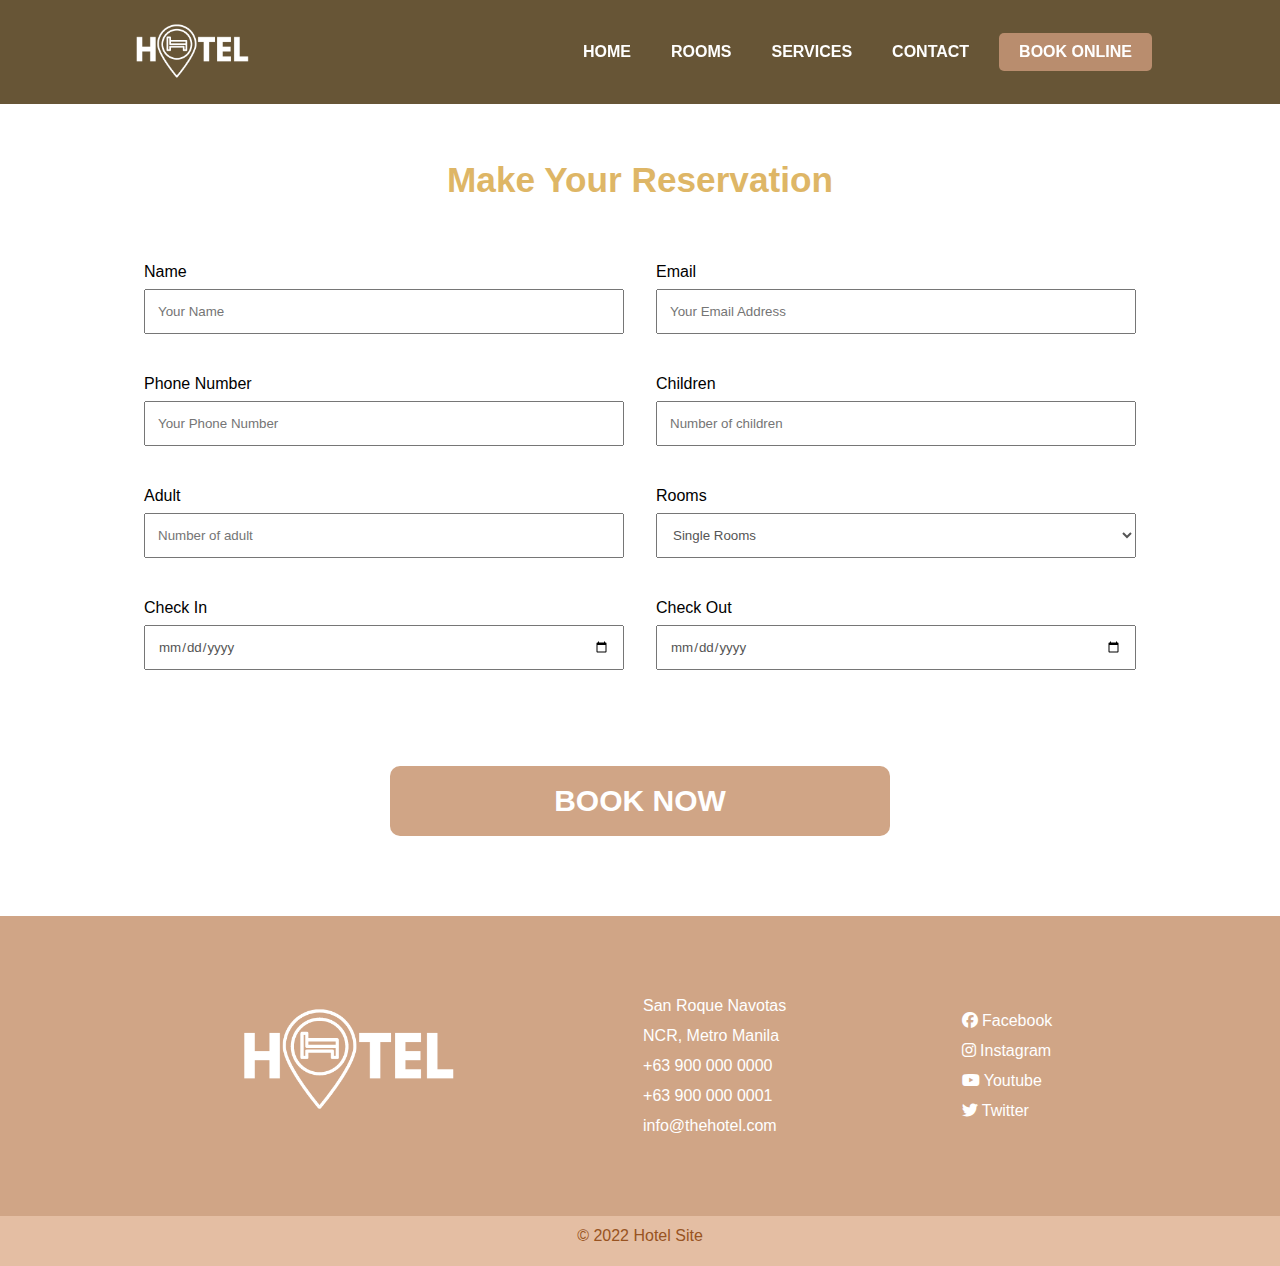
<file: book.html>
<!DOCTYPE html>
<html lang="en">
  <head>
    <meta charset="UTF-8" />
    <meta http-equiv="X-UA-Compatible" content="IE=edge" />
    <meta name="viewport" content="width=device-width, initial-scale=1.0" />
    <link rel="stylesheet" href="style.css" />
    <link
      rel="stylesheet"
      href="https://cdnjs.cloudflare.com/ajax/libs/font-awesome/6.1.1/css/all.min.css"
    />
    <title>Hotel Site</title>
  </head>
  <body>
    <header>
      <nav>
        <img src="img/logo.png" alt="logo" class="logo" />
        <ul>
          <li><a href="index.html">HOME</a></li>
          <li><a href="#container-2">ROOMS</a></li>
          <li><a href="#container-3">SERVICES</a></li>
          <li><a href="#contact">CONTACT</a></li>
        </ul>
        <button class="nav-button"><a href="book.html">BOOK ONLINE</a></button>
      </nav>
    </header>

    <section>
      <h1 class="booking2">Make Your Reservation</h1>
      <br />
      <div class="booking">
        <div class="column">
          <label class="text">Name</label> <br />
          <input type="name" placeholder="Your Name" class="input-box" />
        </div>
        <div class="column">
          <label class="text">Email</label> <br />
          <input
            type="email"
            placeholder="Your Email Address"
            class="input-box"
          />
        </div>
        <div class="column">
          <label class="text">Phone Number</label> <br />
          <input
            type="text"
            placeholder="Your Phone Number"
            class="input-box"
          />
        </div>
        <div class="column">
          <label class="text">Children</label> <br />
          <input
            type="text"
            placeholder="Number of children"
            class="input-box"
          />
        </div>
        <div class="column">
          <label class="text">Adult</label> <br />
          <input type="text" placeholder="Number of adult" class="input-box" />
        </div>
        <div class="column">
          <label class="text">Rooms</label> <br />
          <select name="custom-select" class="input-box">
            <option value="0">Single Rooms</option>
            <option value="1">Double Rooms</option>
            <option value="2">Deluxe Rooms</option>
          </select>
        </div>
        <div class="column">
          <label class="text">Check In</label> <br />
          <input type="date" placeholder="dd/mm/yyyy" class="input-box" />
        </div>
        <div class="column">
          <label class="text">Check Out</label> <br />
          <input type="date" placeholder="dd/mm/yyyy" class="input-box" />
        </div>
      </div>
    </section>

    <div class="reservation">
      <button class="btn-reservation"><a href="#">BOOK NOW</a></button>
    </div>

    <footer id="contact">
      <div class="footer-1">
        <div class="f-box">
          <img src="img/logo.png" alt="logo" class="f-logo" />
        </div>
        <div class="f-box">
          <p>
            San Roque Navotas <br />
            NCR, Metro Manila <br />
            +63 900 000 0000 <br />
            +63 900 000 0001 <br />
            info@thehotel.com <br />
          </p>
        </div>
        <div class="f-box">
          <i class="fa-brands fa-facebook logo1"></i><span> Facebook </span>
          <br />
          <i class="fa-brands fa-instagram logo1"></i><span> Instagram </span>
          <br />
          <i class="fa-brands fa-youtube logo1"></i><span> Youtube </span>
          <br />
          <i class="fa-brands fa-twitter logo1"></i><span> Twitter</span> <br />
        </div>
      </div>
      <div class="footer-2">
        <p>&copy 2022 Hotel Site</p>
      </div>
    </footer>
  </body>
</html>
</file>
<file: style.css>
* {
  margin: 0;
  padding: 0;
  box-sizing: border-box;
  font-family:'Segoe UI', Tahoma, Geneva, Verdana, sans-serif
}

/* Navigation section */

header {
  padding: 20px 10%;
  background-color: rgba(65, 43, 4, 0.8);
  position: fixed;
  width: 100%;
  z-index: 2;
}

nav .logo {
  width: 8rem;
}

h1 {
  color: white;
}
nav {
  display: flex;
  justify-content: space-between;
  align-items: center;
}

nav ul {
  display: flex;
  list-style: none;
  align-items: center;
  margin-left: auto;
  padding-right: 10px;
}

nav ul li {
  padding: 10px 20px;
}

nav ul li a {
  text-decoration: none;
  list-style: none;
  font-weight: bold;
  color: white;
}

nav ul li a:hover {
  cursor: pointer;
  color: #e4bea3;
  transition: .5s;
}

.nav-button {
  padding: 10px 20px;
  border-radius: 5px;
  border: none;
  background-color: #b98d6e;
  font-size: 1rem;
}

.nav-button:hover {
  background-color: #985321;
  transition: .5s;
}

.nav-button a {
  text-decoration: none;
  font-weight: bold;
  border: none;
  color: white;
}

/* Hero Selection */

#container-1 {
  width: 100%;
  height: 100vh;
  background: linear-gradient(to right,rgb(39, 24, 3),rgba(0,0,0,0)),
              url(img/photo1.jpg);
  background-position: center;
  background-size: cover;
}


#container-1 > h1 {
  padding-top: 15rem;
  margin: 0 10%;
  font-size: 4rem;
}

#container-1 > h2 {
  margin: 0 10%;
  font-size: 2rem;
  color: rgb(244, 248, 0);
}

#container-1 ul {
  margin: 0 13%;
  padding-top: 30px;
  list-style: none;
}

#container-1 ul li {
  color: white;
  font-size: 1.5rem;
  padding-bottom: 10px;
}

#container-1 ul li:hover {
  color:rgb(244, 248, 0);
  transition: .5s;
}

/* 2nd container */

#container-2 {
  padding: 50px 10%;
}

#container-2 .h2 {
  text-align: center;
  font-size: 2.2em;
  margin-bottom: 20px;
  color: #deb666;
}

#container-2 .p-1 {
  text-align: center;
  margin-bottom: 50px;
}

.rooms {
  display: flex;  
}

.rooms p {
  display: inline-block;
  background-color: rgb(255, 255, 0);
  margin: 7px;
  padding: 5px 10px;
  border-radius: 3px;
  position: absolute;
  font-size: 15px;
  font-weight: 500;
  z-index: 1;
}

.room1 .rooms-image {
  width: 100%;
  transition: 1s ease;
}

.room1 .rooms-image:hover {
  transform: scale(1.10);
}

.room1 {
  margin: 0 5px;
  background-color: rgba(191, 180, 160, 0.2);
  padding-bottom: 7px;
  overflow: hidden;
}

.room1 .roomflex {
  display: flex;
  justify-content: space-between;
  padding: 3px 10px;
  overflow: hidden;
}

.room1 .fave {
  background-color: #b98d6e;
  border: none;
}

.room1 .fave a {
  line-height: 30px;
  padding: 10px;
  text-decoration: none;
  color: white;
  font-weight: bold;
}

.room1 .fave:hover {
  background-color: #985321;
  transition: .3s;
}

.room1 .fave a:hover {
  text-decoration: none;
  font-weight: bold;
  border: none;
  color: white;
}

.view-all {
  margin-top: 2rem;
}

div .view-btn {
  display: block;
  margin: auto;
  background-color: #d0a586;
  border: none;
}

div .view-btn a {
  line-height: 30px;
  padding: 10px 20px;
  text-decoration: none;
  color: white;
  font-weight: bold;
}

div .view-btn:hover {
  background-color: #985321;
  transition: .5s;
}

/* 3rd container: SERVICES */

#container-3 {
  padding: 50px 10%;
  background-color: rgb(241, 232, 220);
}

#container-3 .h2 {
  text-align: center;
  font-size: 2.2em;
  margin-bottom: 20px;
  color: #deb666;
}

#container-3 .p-1 {
  text-align: center;
  margin-bottom: 50px;
}

#container-3 .services {
  display: grid;
  grid-template-columns: repeat(2,1fr);
  grid-template-rows: repeat(4,1fr);
  max-width: 1000px;
  margin: 0 auto;
}

#container-3 .p-2 {
  margin-bottom: 50px;
}

#container-3 .services .services-images {
  width: 100%;
  transition: 1s ease;
}

#container-3 .services .services-images:hover {
  transform: scale(1.05);
}

#container-3 .grid {
  padding: 25px;
  background-color: #e7cfbd;
  border-bottom: 2px solid white;
}

#container-3 .services h2 {
  padding: 20px 0;
}

#container-3 .services .btn-services {
  background-color: #d0a586;
  border: none;
  border-radius: 3px;
}

#container-3 .services .btn-services a {
  text-decoration: none;
  display: block;
  margin: 10px;
  color: white;
  font-weight: bold;
}

#container-3 .services .btn-services:hover {
  background-color:#985321;
  transition: 0.5s;
}

/* footer */

footer {
  background-color: #d0a586;
}

footer .f-logo {
  width: 15rem;
}

.footer-1 {
  max-width: 1000px;
  height: 300px;
  margin: 0 auto;
  display: flex;
  justify-content: space-around;
  align-items: center;

}

footer .footer-1 .f-box {
  /* border: 1px solid white; */
  line-height: 30px;
}

footer .footer-1 p {
  color: white;
}

footer .footer-1 .logo1,span {
  color: white;
}

footer .footer-2 {
  height: 50px;
  background-color: #e4bea3;
}

footer .footer-2 p {
  color: #985321;
  text-align: center;
  padding-top: 11px;
}


/* Book Online */

section .booking2 {
  color: black;
  padding-top: 10rem;
  margin: 0 10%;
  text-align: center;
  font-size: 2.2em;
  margin-bottom: 20px;
  color: #deb666;
}

section .booking {
  margin: 0 10%;
  display: grid;
  grid-template-columns: repeat(2,1fr);
  grid-template-rows: repeat(4,1fr);
}

section .booking .column {
  padding: 1rem;
}

section .booking .text {
  line-height: 35px;
}

section .booking .input-box {
  height: 45px;
  width: 100%;
  display: block;
  width: 100%;
  padding: 6px 12px;
  color: #555;
}

.reservation .btn-reservation {
  display: block;
  margin: 80px auto;
  background-color: #d0a586;
  border: none;
  min-height: 70px;
  min-width: 500px;
  border-radius: 10px;
}

.reservation .btn-reservation a {
  font-size: 30px;
  line-height: 30px;
  padding: 10px 20px;
  text-decoration: none;
  color: white;
  font-weight: bold;
}

.reservation .btn-reservation:hover {
  background-color: #985321;
  transition: .5s;
}
</file>
